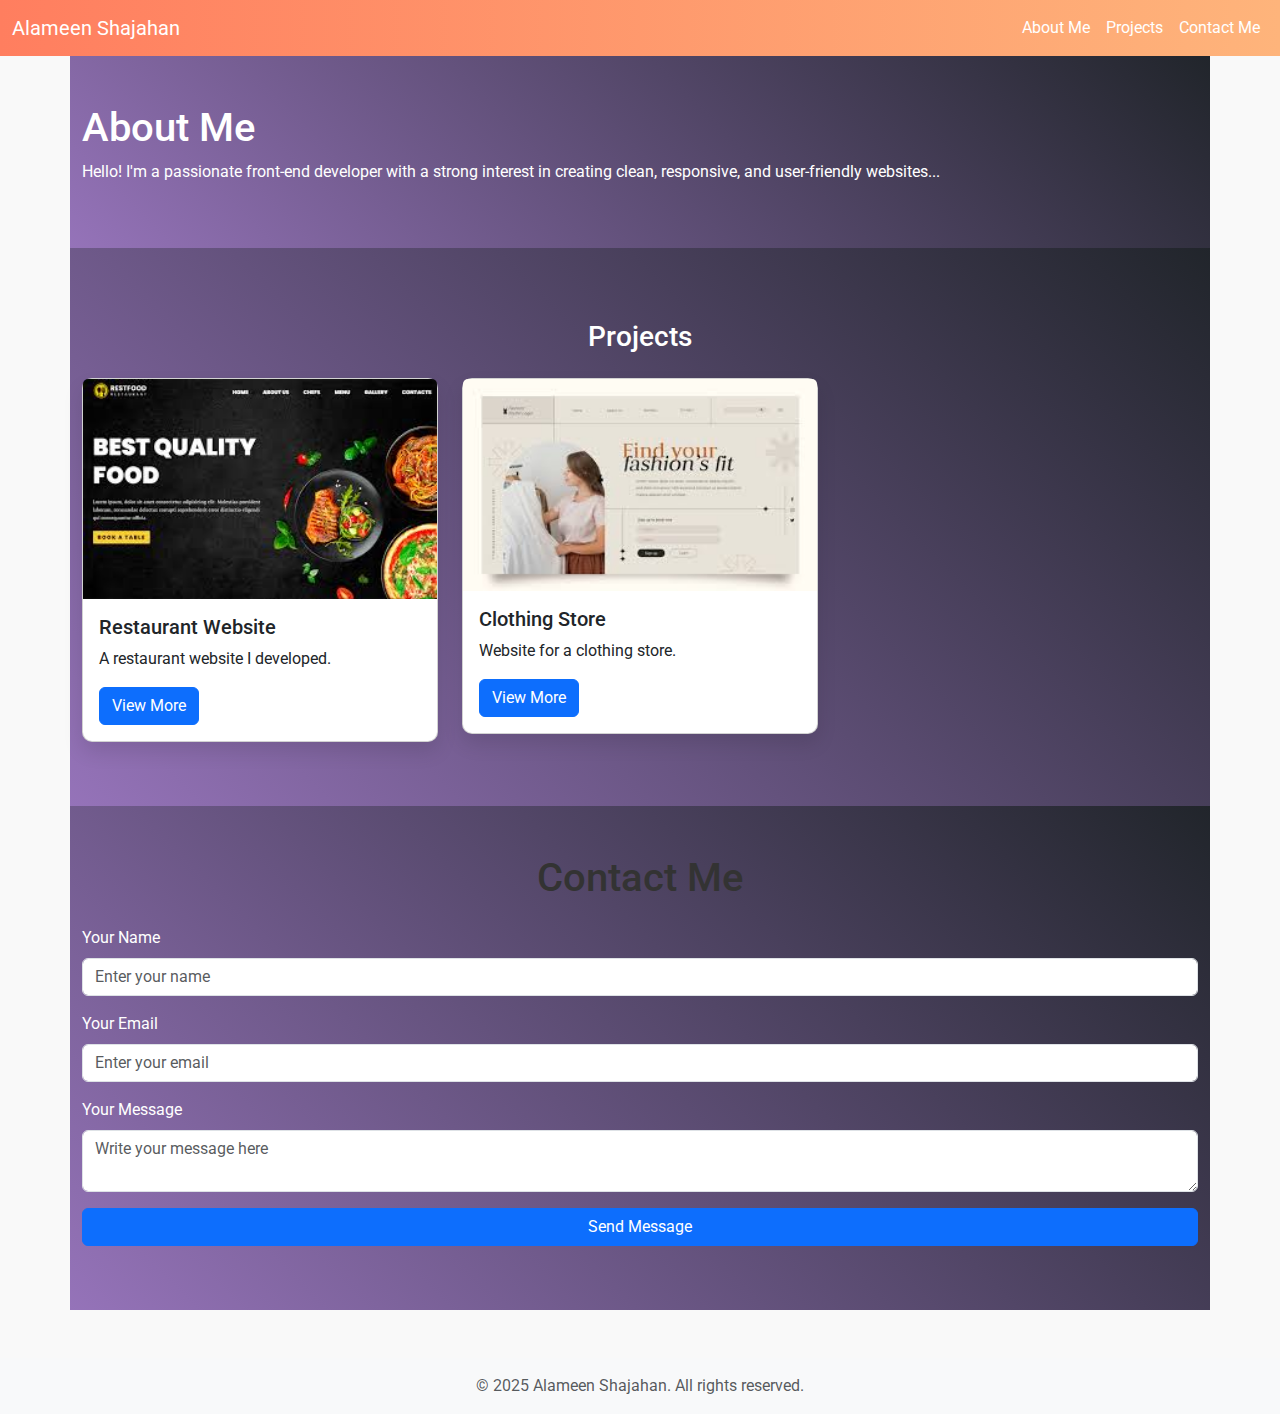
<file: index.html>
<html lang="en">

<head>
  <meta charset="UTF-8" />
  <meta name="viewport" content="width=device-width, initial-scale=1.0" />
  <title>Alameen Shajahan - Portfolio</title>

  <!-- Add Google Fonts link here -->
  <link href="https://fonts.googleapis.com/css2?family=Roboto:wght@400;500;700&display=swap" rel="stylesheet" />

  <!-- Link to Bootstrap CSS -->
  <link href="./bootstrap.min.css" rel="stylesheet">
  <link href="./style.css" rel="stylesheet">
</head>

<body>
  <!-- Navbar -->
  <nav class="navbar navbar-expand-lg navbar-light bg-light fixed-top">
    <div class="container-fluid">
      <a class="navbar-brand" href="#">Alameen Shajahan</a>
      <button class="navbar-toggler" type="button" data-bs-toggle="collapse" data-bs-target="#navbarNav">
        <span class="navbar-toggler-icon"></span>
      </button>
      <div class="collapse navbar-collapse" id="navbarNav">
        <ul class="navbar-nav ms-auto">
          <li class="nav-item">
            <a class="nav-link" href="#about">About Me</a>
          </li>
          <li class="nav-item">
            <a class="nav-link" href="#projects">Projects</a>
          </li>
          <li class="nav-item">
            <a class="nav-link" href="#contact">Contact Me</a>
          </li>
        </ul>
      </div>
    </div>
  </nav>

  <!-- Main Content -->
  <main>
    <!-- About Me Section -->
    <section id="about" class="container py-5">
      <h1>About Me</h1>
      <p>
        Hello! I'm a passionate front-end developer with a strong interest
        in creating clean, responsive, and user-friendly websites...
      </p>
    </section>

    <!-- Projects Section -->
    <section id="projects" class="container py-5">
      <h3 class="text-center my-4">Projects</h3>
      <div class="row">
        <!-- Project 1 -->
        <div class="col-md-4 mb-3">
          <div class="card">
            <img src="./images/restaurent.jpg" class="card-img-top" alt="Restaurant" />
            <div class="card-body">
              <h5 class="card-title">Restaurant Website</h5>
              <p class="card-text">A restaurant website I developed.</p>
              <a href="#" class="btn btn-primary">View More</a>
            </div>
          </div>
        </div>
        <!-- Project 2 -->
        <div class="col-md-4 mb-3">
          <div class="card">
            <img src="./images/clothing.jpg" class="card-img-top" alt="E-commerce" />
            <div class="card-body">
              <h5 class="card-title">Clothing Store</h5>
              <p class="card-text">Website for a clothing store.</p>
              <a href="#" class="btn btn-primary">View More</a>
            </div>
          </div>
        </div>
      </div>
    </section>

    <!-- Contact Me Section -->
    <section id="contact" class="container py-5">
      <h2 class="text-center mb-4">Contact Me</h2>
      <form id="contact-form" action="https://formspree.io/f/mwkajyky" method="POST">
        <div class="mb-3">
          <label for="name" class="form-label">Your Name</label>
          <input type="text" class="form-control" id="name" name="name" required placeholder="Enter your name">
        </div>
        <div class="mb-3">
          <label for="email" class="form-label">Your Email</label>
          <input type="email" class="form-control" id="email" name="email" required placeholder="Enter your email">
        </div>
        <div class="mb-3">
          <label for="message" class="form-label">Your Message</label>
          <textarea class="form-control" id="message" name="message" required placeholder="Write your message here"></textarea>
        </div>
        <button type="submit" class="btn btn-primary w-100">Send Message</button>
      </form>
    </section>
  </main>

  <!-- Footer -->
  <footer class="bg-light text-center text-muted py-3 mt-5">
    <p class="mb-0">&copy; 2025 Alameen Shajahan. All rights reserved.</p>
  </footer>

  <!-- Link to Bootstrap JS -->
  <script src="https://cdn.jsdelivr.net/npm/bootstrap@5.3.0-alpha1/dist/js/bootstrap.bundle.min.js"></script>
</body>

</html>
</file>
<file: style.css>
/* Custom button style */
.btn-custom {
    background-color: #000000;
    color: white;
    font-weight: bold;
    border-radius: 5px;
  }
  
  .btn-custom:hover {
    background-color: #121312;
  }
  
  /* Custom card hover effect */
  .card:hover {
    transform: scale(1.05);
    box-shadow: 0 4px 8px rgba(0, 0, 0, 0.2);
  }
  
  /* Custom navbar background */
  .navbar {
    background-color: #181818;
  }
  
  .navbar a {
    color: #1f1d1d !important;
  }
  
  .navbar a:hover {
    color: #fffafa !important;
  }
  
  /* Section header style */
  h2 {
    font-size: 2.5rem;
    color: #333;
    margin-bottom: 20px;
  }
  
body {
  font-family: 'Roboto', sans-serif;
  background-color: #f9f9f9;
  color: #333;
  margin: 0;
  padding: 0;
}

/* Navbar Styling */
.navbar {
  background: linear-gradient(90deg, #ff7e5f, #feb47b);
  position: sticky;
  top: 0;
  z-index: 1000;
}

.navbar .navbar-brand,
.navbar .nav-link {
  color: white !important;
}

.navbar .nav-link:hover, .btn:hover {
  color: #f1f1f1 !important;
  background-color: #555 !important;
  transition: all 0.3s ease-in-out;
}

.navbar-toggler {
  border-color: #fff !important;
}

.navbar-toggler-icon {
  background-color: #fff !important;
}

/* Section Padding and Spacing */
section {
  padding: 60px 0;
  margin: 0 auto;
  background: linear-gradient(45deg, #9573b9, #21252b);
  color: white;
}

/* Card Hover Effect */
.card {
  border-radius: 10px;
  box-shadow: 0px 10px 20px rgba(0, 0, 0, 0.1);
  transition: transform 0.3s ease, box-shadow 0.3s ease;
}

.card:hover {
  transform: translateY(-10px);
  box-shadow: 0px 15px 30px rgba(0, 0, 0, 0.15);
}

/* Footer Styling */
footer {
  background-color: #222;
  color: white;
  padding: 30px 0;
}

footer a {
  color: #ff7e5f;
  text-decoration: none;
}

footer a:hover {
  color: #feb47b;
}
</file>
<file: portfolio project/style.css>
/* Custom button style */
.btn-custom {
    background-color: #000000;
    color: white;
    font-weight: bold;
    border-radius: 5px;
  }
  
  .btn-custom:hover {
    background-color: #121312;
  }
  
  /* Custom card hover effect */
  .card:hover {
    transform: scale(1.05);
    box-shadow: 0 4px 8px rgba(0, 0, 0, 0.2);
  }
  
  /* Custom navbar background */
  .navbar {
    background-color: #181818;
  }
  
  .navbar a {
    color: #1f1d1d !important;
  }
  
  .navbar a:hover {
    color: #fffafa !important;
  }
  
  /* Section header style */
  h2 {
    font-size: 2.5rem;
    color: #333;
    margin-bottom: 20px;
  }
  
body {
  font-family: 'Roboto', sans-serif;
  background-color: #f9f9f9;
  color: #333;
  margin: 0;
  padding: 0;
}

/* Navbar Styling */
.navbar {
  background: linear-gradient(90deg, #ff7e5f, #feb47b);
  position: sticky;
  top: 0;
  z-index: 1000;
}

.navbar .navbar-brand,
.navbar .nav-link {
  color: white !important;
}

.navbar .nav-link:hover, .btn:hover {
  color: #f1f1f1 !important;
  background-color: #555 !important;
  transition: all 0.3s ease-in-out;
}

.navbar-toggler {
  border-color: #fff !important;
}

.navbar-toggler-icon {
  background-color: #fff !important;
}

/* Section Padding and Spacing */
section {
  padding: 60px 0;
  margin: 0 auto;
  background: linear-gradient(45deg, #9573b9, #21252b);
  color: white;
}

/* Card Hover Effect */
.card {
  border-radius: 10px;
  box-shadow: 0px 10px 20px rgba(0, 0, 0, 0.1);
  transition: transform 0.3s ease, box-shadow 0.3s ease;
}

.card:hover {
  transform: translateY(-10px);
  box-shadow: 0px 15px 30px rgba(0, 0, 0, 0.15);
}

/* Footer Styling */
footer {
  background-color: #222;
  color: white;
  padding: 30px 0;
}

footer a {
  color: #ff7e5f;
  text-decoration: none;
}

footer a:hover {
  color: #feb47b;
}
</file>
